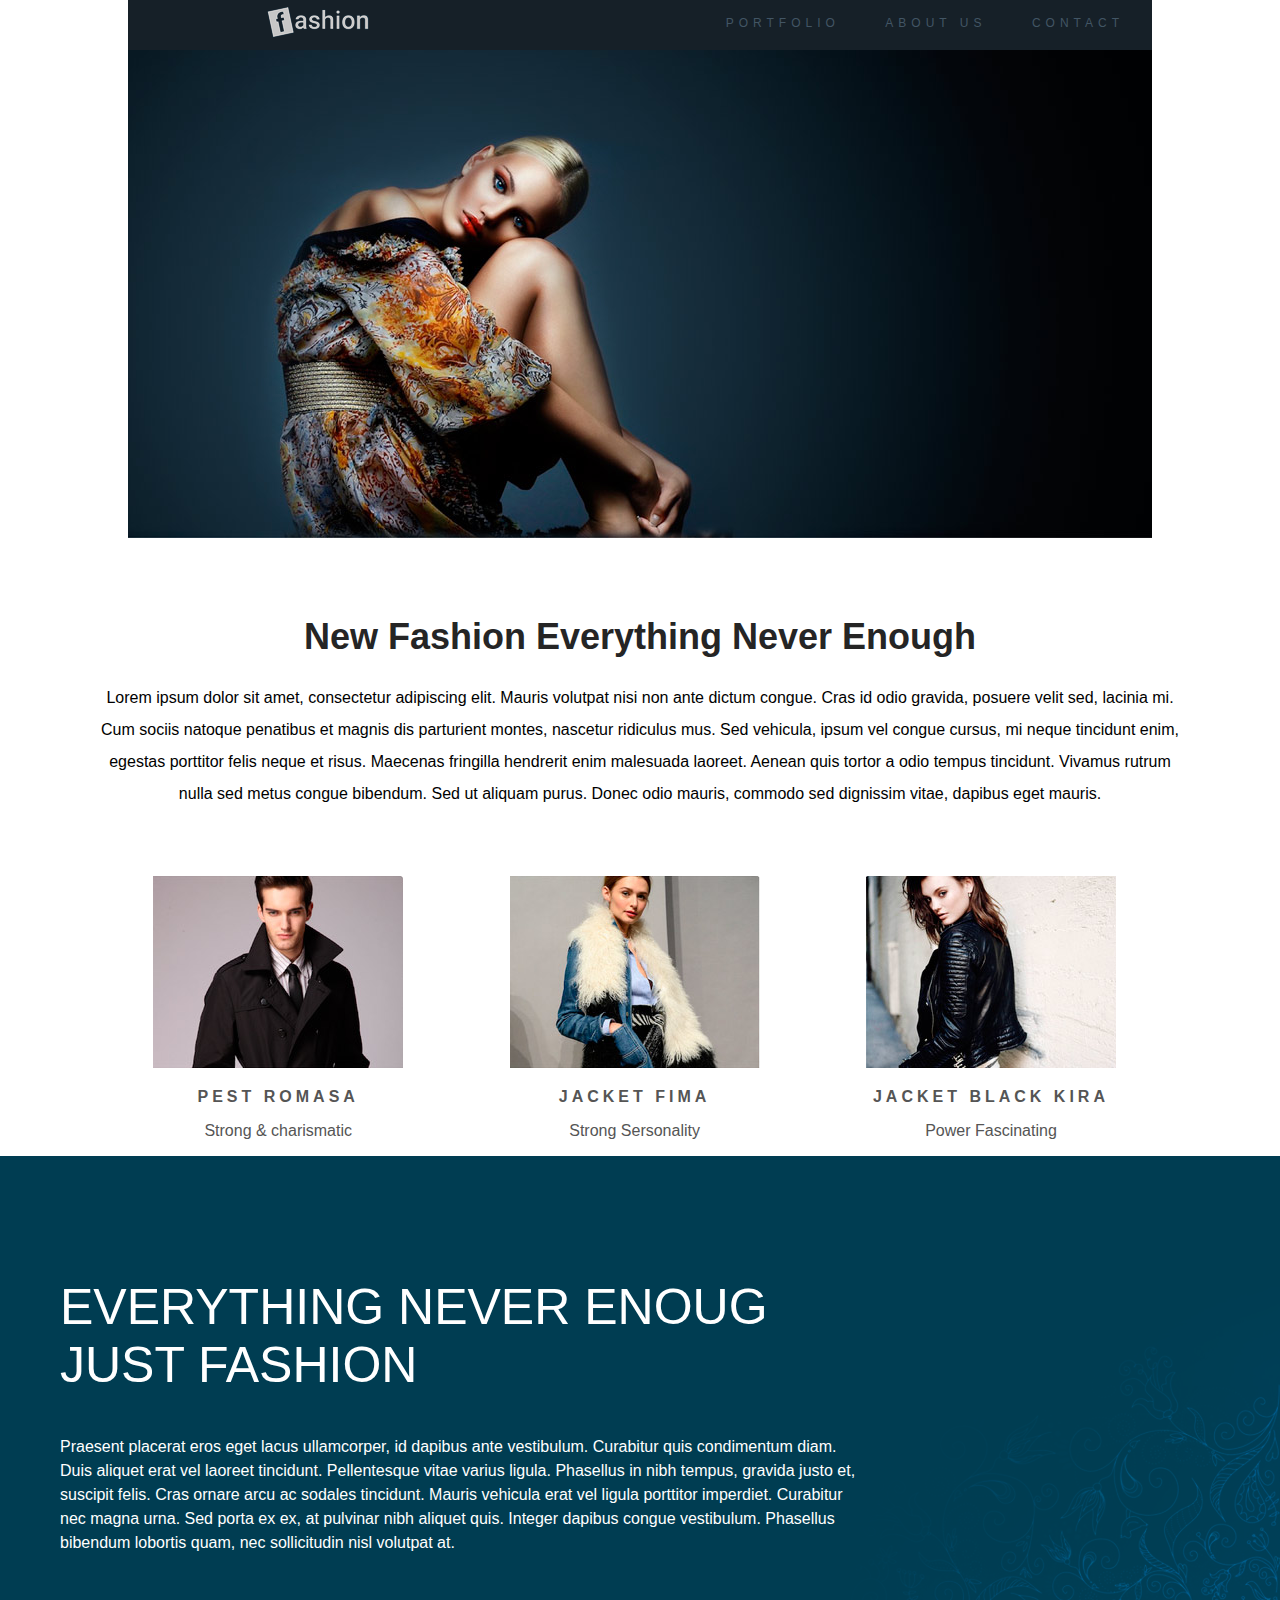
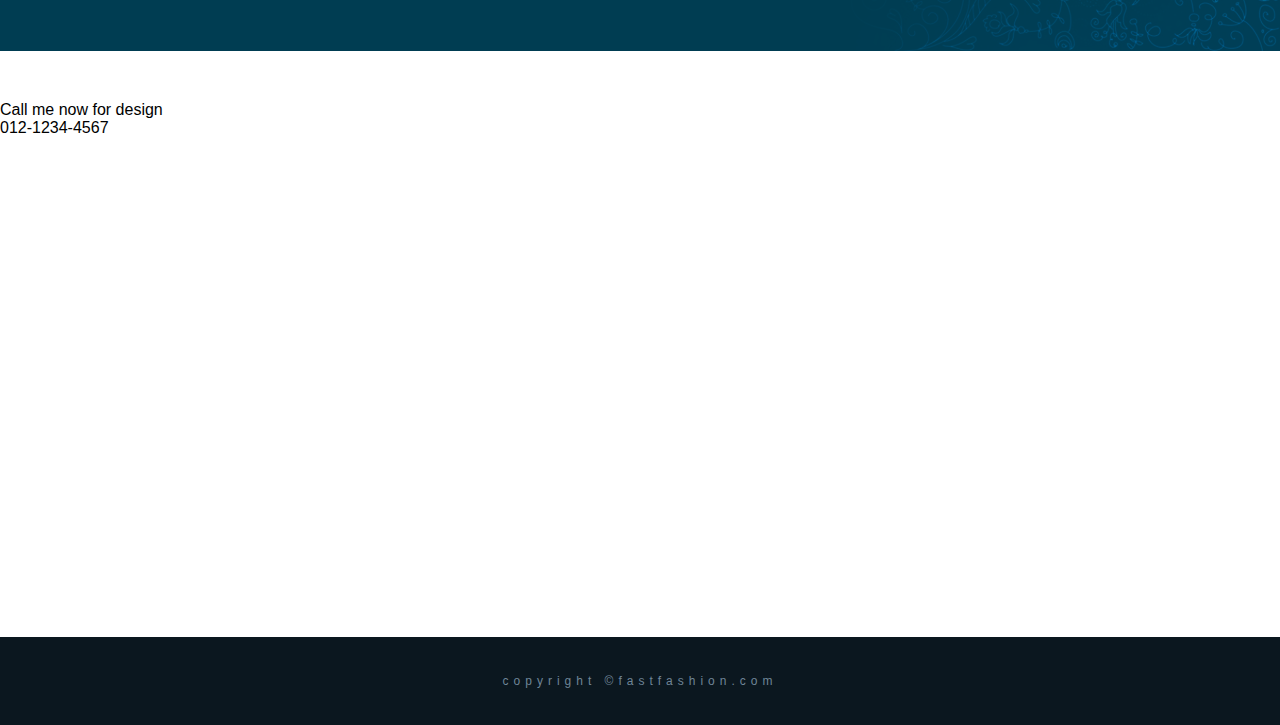
<file: ProjetoFashion-inicio/index.html>
<!doctype html>
<!-- doctype informa ao agente de usuario a versão do html que deve ser renderizada-->
<html lang="pt-br">

<head>
    <title>New Fashion Everything Never Enough</title>
    <meta charset="utf-8">
    <meta name="author" content="Daniel">
    <meta name="description" content="descrição bacanuda">
    <meta name="keywords" content="html5, tecnologia">

    <link rel="stylesheet" href="./css/estilo.css">

</head>

<body>
    <div id="principal">
        <header class="header-top">
            <img class="logotipo" src="imagens/logo.png" alt="logotipo fashion">
            <nav class="header-nav">
                <ul>
                    <li><a href=index.html>Portfolio</a></li>
                    <li><a href=index.html>About us</a></li>
                    <li><a href=index.html>Contact</a></li>
                </ul>
            </nav>
        </header>
        <img src="imagens/topo.jpg" alt="modelo feminina usando vestido sentada">
    </div>


    <article class="portfolio">
        <h1>New Fashion Everything Never Enough</h1>

        <p>Lorem ipsum dolor sit amet, consectetur adipiscing elit. Mauris volutpat nisi non ante dictum congue. Cras id
            odio gravida, posuere velit sed, lacinia mi. Cum sociis natoque penatibus et magnis dis parturient montes,
            nascetur ridiculus mus. Sed vehicula, ipsum vel congue cursus, mi neque tincidunt enim, egestas porttitor
            felis neque et risus. Maecenas fringilla hendrerit enim malesuada laoreet. Aenean quis tortor a odio tempus
            tincidunt. Vivamus rutrum nulla sed metus congue bibendum. Sed ut aliquam purus. Donec odio mauris, commodo
            sed dignissim vitae, dapibus eget mauris.</p>

    </article>

    <section class="gallery">

        <article class="gallery-card">
            <img src="imagens/modelo1.jpg" alt="modelo masculino">

            <p class="gallery-title">Pest Romasa</p>
            <p class="gallery-text">Strong &amp; charismatic</p>
        </article>
        <article class="gallery-card">
            <img src="imagens/modelo2.jpg" alt="modelo feminina usando casaco jeans com pele">
            <p class="gallery-title">Jacket Fima</p>
            <p class="gallery-text">Strong Sersonality</p>
        </article>

        <article class="gallery-card">
            <img src="imagens/modelo3.jpg" alt="modelo feminina usando casaco de couro">

            <p class="gallery-title">Jacket Black Kira</p>
            <p class="gallery-text">Power Fascinating</p>

        </article>
    </section>

    <article class="about">
        <h2>Everything Never Enoug <br>Just Fashion</h2>
        <p>Praesent placerat eros eget lacus ullamcorper, id dapibus ante vestibulum. Curabitur quis condimentum diam.
            Duis aliquet erat vel laoreet tincidunt. Pellentesque vitae varius ligula. Phasellus in nibh tempus, gravida
            justo et, suscipit felis. Cras ornare arcu ac sodales tincidunt. Mauris vehicula erat vel ligula porttitor
            imperdiet. Curabitur nec magna urna. Sed porta ex ex, at pulvinar nibh aliquet quis. Integer dapibus congue
            vestibulum. Phasellus bibendum lobortis quam, nec sollicitudin nisl volutpat at.</p>

    </article>



    <div id="contact">
        <andress>
            Call me now for design<br>
            012-1234-4567
        </andress>
    </div>
    <div class="maps">
        <iframe
            src="https://www.google.com/maps/embed?pb=!1m18!1m12!1m3!1d221729.67143001585!2d-51.19718298920479!3d-29.733483247626502!2m3!1f0!2f0!3f0!3m2!1i1024!2i768!4f13.1!3m3!1m2!1s0x95194261b7634de9%3A0x79b056a2d154e6c7!2sNovo%20Hamburgo%20-%20RS!5e0!3m2!1spt-BR!2sbr!4v1578421899690!5m2!1spt-BR!2sbr"
            width="600" height="450" frameborder="0" style="border:0;" allowfullscreen=""></iframe>
    </div>

    <footer class="rodape">
        <p>copyright &copy;fastfashion.com</p>
    </footer>

</body>

</html>
</file>
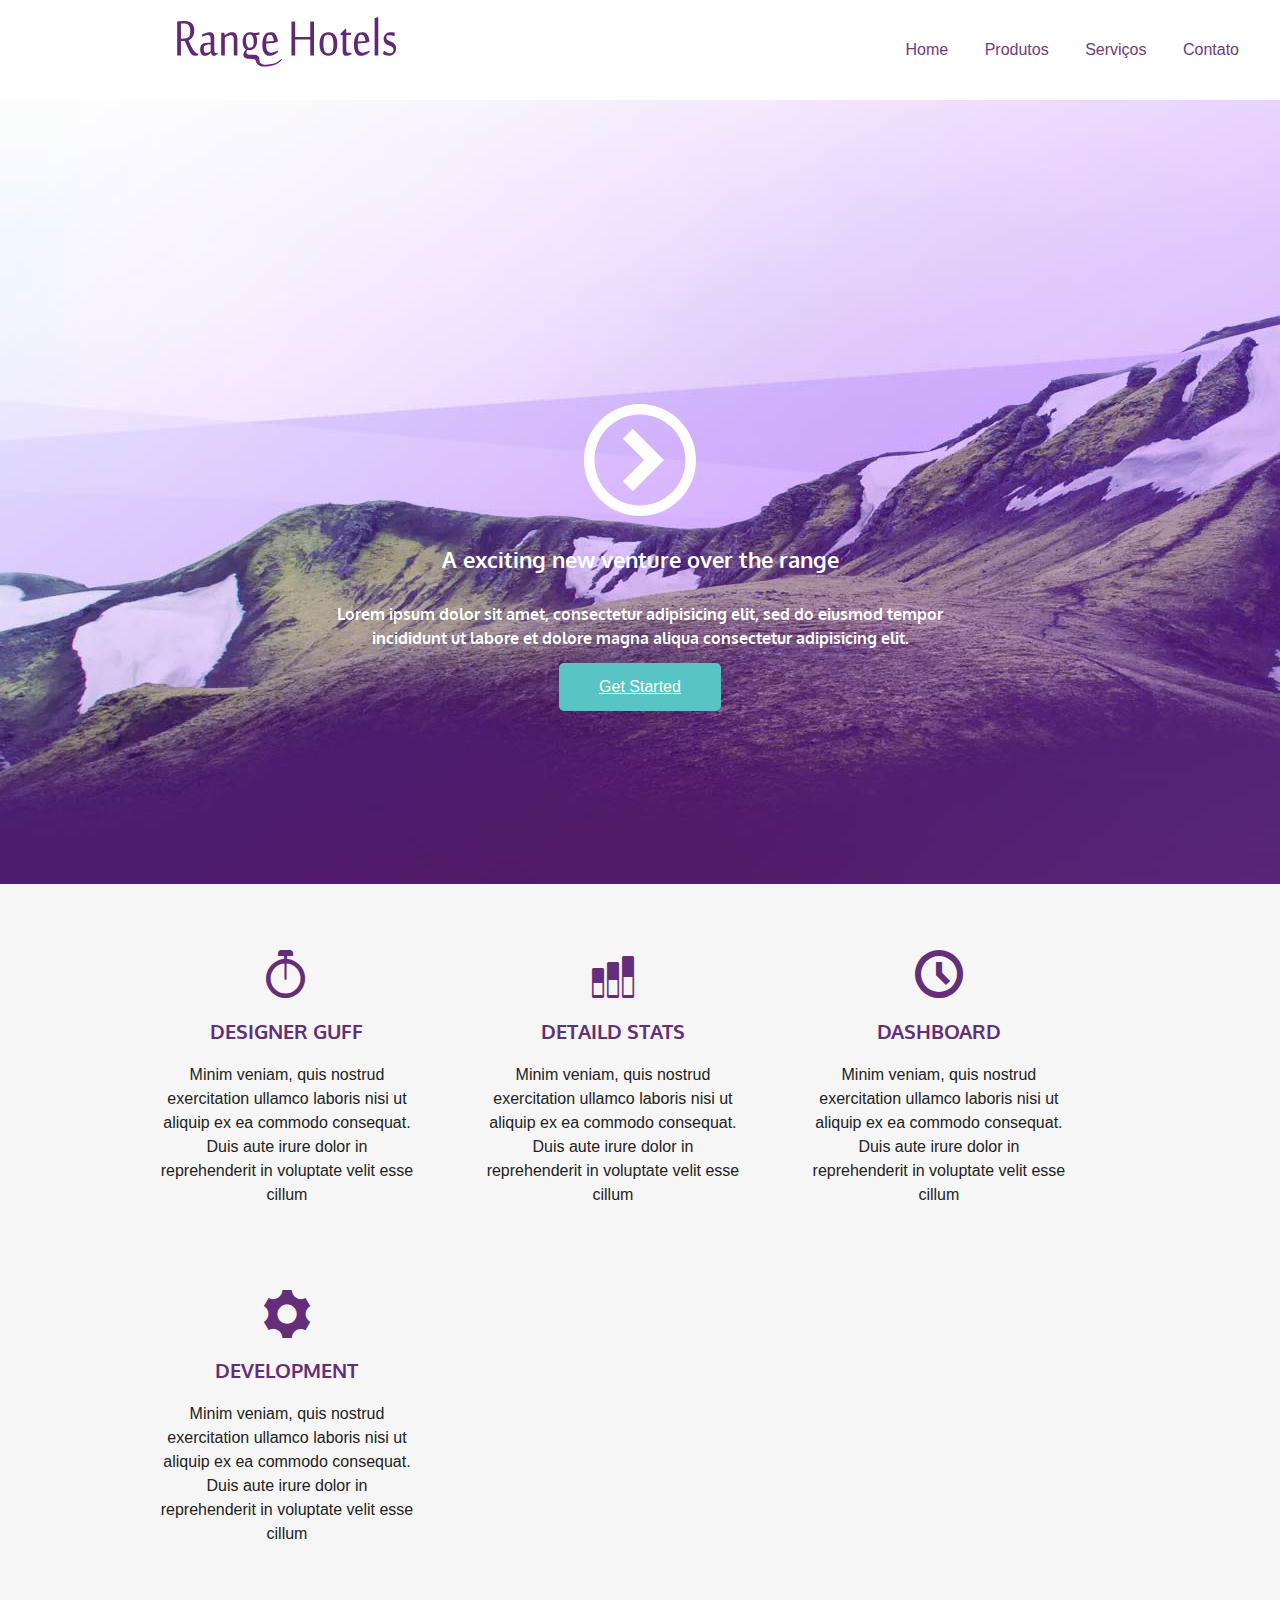
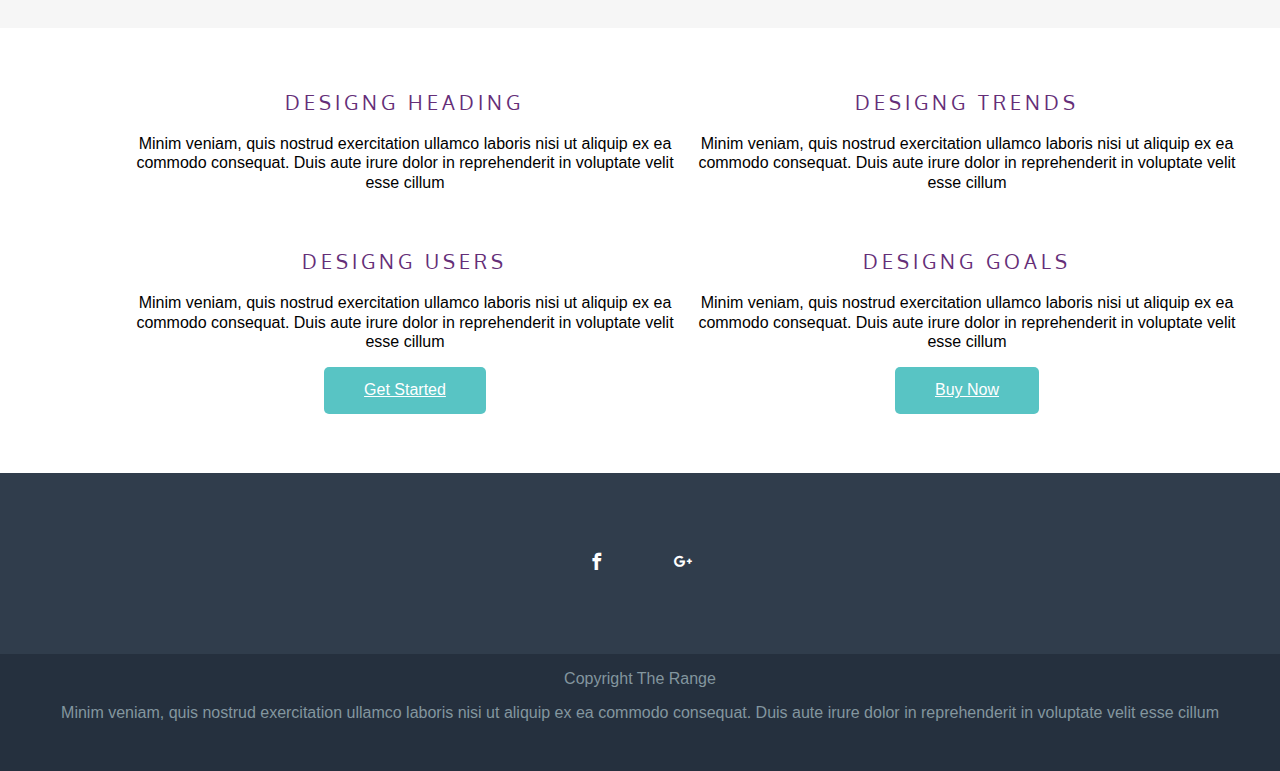
<file: Responsivo/08.06/index.html>
﻿<!doctype html>
<html lang="pt-br">

<head>
    <meta charset="utf-8">
    <title>Responsivo</title>
    <link href='http://fonts.googleapis.com/css?family=Oxygen:400,300,700' rel='stylesheet' type='text/css'>
    <link href="icomoon/style.css" rel="stylesheet">
    <link href="css/normalize.css" rel="stylesheet">
    <link href="css/main.css" rel="stylesheet">
</head>

<body>
    <header class="top-header clearfix">
        <div class="maxwidth">
            <img src="images/logo_mob.svg" alt="logotipo rang hoteis" class="top-header-logo">

            <nav class="top-nav">
                <ul>
                    <li><a href="#">Home</a></li>
                    <li><a href="#">Produtos</a></li>
                    <li><a href="#">Serviços</a></li>
                    <li><a href="#">Contato</a></li>
                </ul>
            </nav>
        </div>
    </header>

    <section class="top-content">
        <div class="maxwidth">
            <div class="icon-play">
                <img src="images/icon_play.svg" alt="">
            </div>

            <h1 class="top-content-title">A exciting new venture over the range</h1>
            <h2 class="top-content-subtitle">Lorem ipsum dolor sit amet, consectetur adipisicing elit, sed do eiusmod
                tempor incididunt ut labore et
                dolore magna aliqua consectetur adipisicing elit.</h2>
            <a href="#" class="button"> Get Started </a>
        </div>
    </section>

    <section class="middle-content row">
        <div class="maxwidth">
            <article class="col-1_4">
                <span class="icon-stopwatch"></span>
                <h3 class="middle-content-title">Designer Guff</h3>
                <p>Minim veniam, quis nostrud exercitation ullamco laboris nisi ut aliquip ex ea commodo consequat. Duis
                    aute irure dolor in reprehenderit in voluptate velit esse cillum</p>

            </article>

            <article class="col-1_4">
                <span class="icon-stats-bars2"></span>
                <h3 class="middle-content-title">Detaild Stats</h3>
                <p>Minim veniam, quis nostrud exercitation ullamco laboris nisi ut aliquip ex ea commodo consequat. Duis
                    aute irure dolor in reprehenderit in voluptate velit esse cillum</p>
            </article>


            <article class="col-1_4">
                <span class="icon-clock"></span>
                <h3 class="middle-content-title">Dashboard</h3>
                <p>Minim veniam, quis nostrud exercitation ullamco laboris nisi ut aliquip ex ea commodo consequat. Duis
                    aute irure dolor in reprehenderit in voluptate velit esse cillum</p>
            </article>

            <article class="col-1_4">
                <span class="icon-cog"></span>
                <h3 class="middle-content-title">Development</h3>
                <p>Minim veniam, quis nostrud exercitation ullamco laboris nisi ut aliquip ex ea commodo consequat. Duis
                    aute irure dolor in reprehenderit in voluptate velit esse cillum</p>
            </article>
        </div>
    </section>

    <section class="main-content row">
        <div class="maxwidth">
            <article class="main-content-article col-1_2">
                <h3 class="main-content-title">Designg Heading</h3>
                <p>Minim veniam, quis nostrud exercitation ullamco laboris nisi ut aliquip ex ea commodo consequat. Duis
                    aute irure dolor in reprehenderit in voluptate velit esse cillum</p>
            </article>

            <article class="main-content-article col-1_2">
                <h3 class="main-content-title">Designg Trends</h3>
                <p>Minim veniam, quis nostrud exercitation ullamco laboris nisi ut aliquip ex ea commodo consequat. Duis
                    aute irure dolor in reprehenderit in voluptate velit esse cillum</p>
            </article>
            <article class="main-content-article clearfix col-1_2">
                <h3 class="main-content-title">Designg Users</h3>
                <p>Minim veniam, quis nostrud exercitation ullamco laboris nisi ut aliquip ex ea commodo consequat. Duis
                    aute irure dolor in reprehenderit in voluptate velit esse cillum</p>
                <a href="#" class="button"> Get Started </a>
            </article>

            <article class="main-content-article clearfix col-1_2">
                <h3 class="main-content-title">Designg Goals</h3>
                <p>Minim veniam, quis nostrud exercitation ullamco laboris nisi ut aliquip ex ea commodo consequat. Duis
                    aute irure dolor in reprehenderit in voluptate velit esse cillum</p>
                <a href="#" class="button"> Buy Now </a>
            </article>
        </div>
    </section>

    <footer class="footer">
        <ul class="footer-menushare">
            <li><a href="images/facebook.png" class="icon-facebook"><span class="hiden"></span></a></li>
            <li><a href="images/twitter.png" class="icon-twitter"><span class="hiden"></span></a></li>
            <li><a href="images/icon_play.svg" class="icon-google-plus"><span class="hiden"></span></a></li>
        </ul>

        <p>Copyright The Range</p>

        <p>Minim veniam, quis nostrud exercitation ullamco laboris nisi ut aliquip ex ea commodo consequat. Duis aute
            irure dolor in reprehenderit in voluptate velit esse cillum</p>
    </footer>

</body>

</html>
</file>
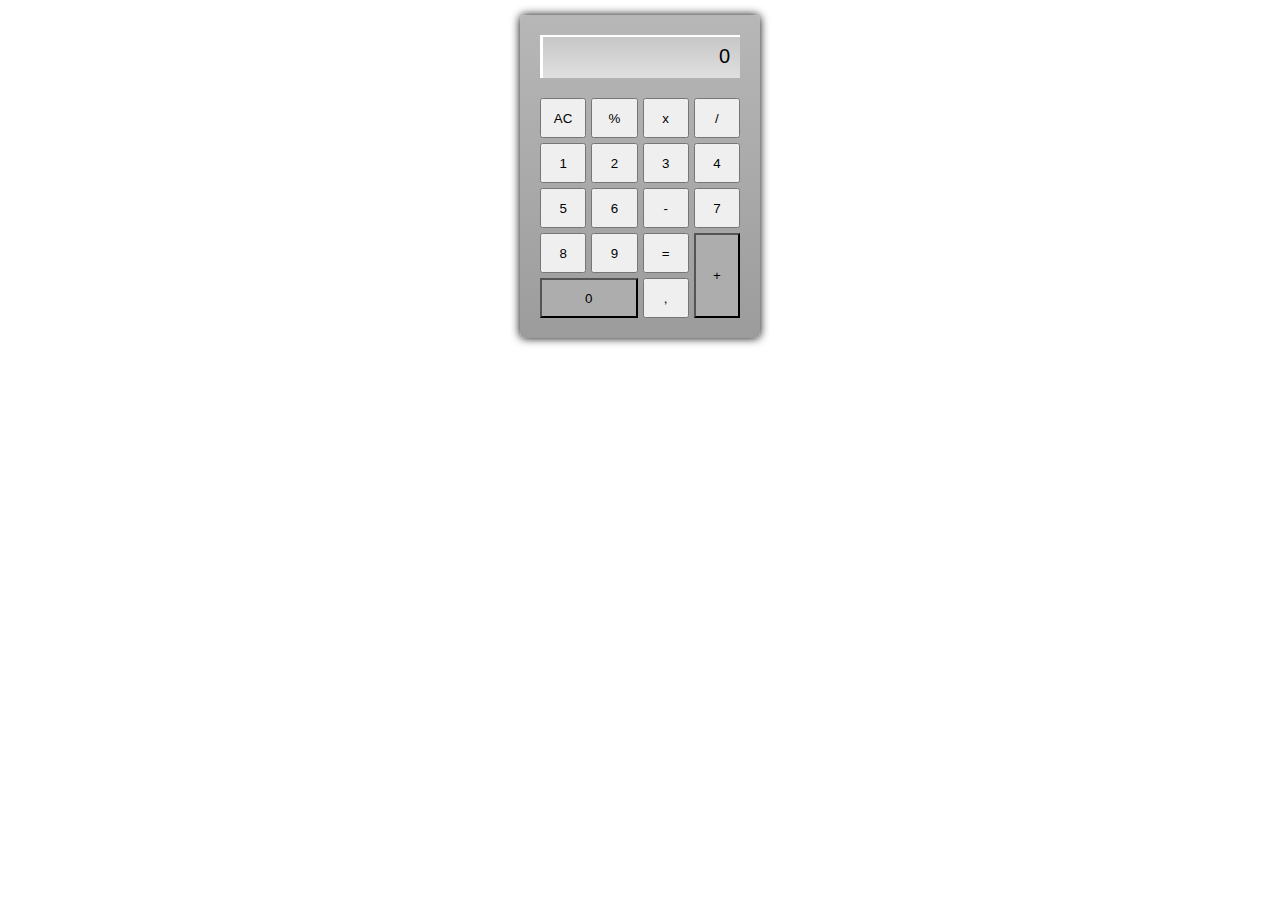
<file: Calculadora/base.html>
<!doctype html>
<!- - doctype informa ao agente de usuário a versão do html que deve ser renderizada- - >

<html lang = "pt-b"r>
    <link href=".//style.css" rel="stylesheet">

<head> 
    <title> Calculadora</title>
    <meta charset = "utf-8">
    <meta name = "author" content = Priscila>
    <meta name = "description" content = decrição para google>
    <meta name = "keywords" content = palavras>

</head>

<body>

	<div id="calculator">
		<div id="display">0</div>
		
        <button>AC</button> 
        <button>%</button> 
        <button>x</button> 
        <button>/</button>
        
        <button>1</button>
        <button>2</button>
        <button>3</button>
        <button>4</button>
         
        <button>5</button> 
        <button>6</button>  
        <button> - </button>   
        <button>7</button> 
        <button>8</button> 
        <button>9</button> 
        <button> = </button>
        <button class="mais">+</button> 
        <button class="zero">0</button> 
        <button>,</button> 
        
    </body>
    </html>
</file>
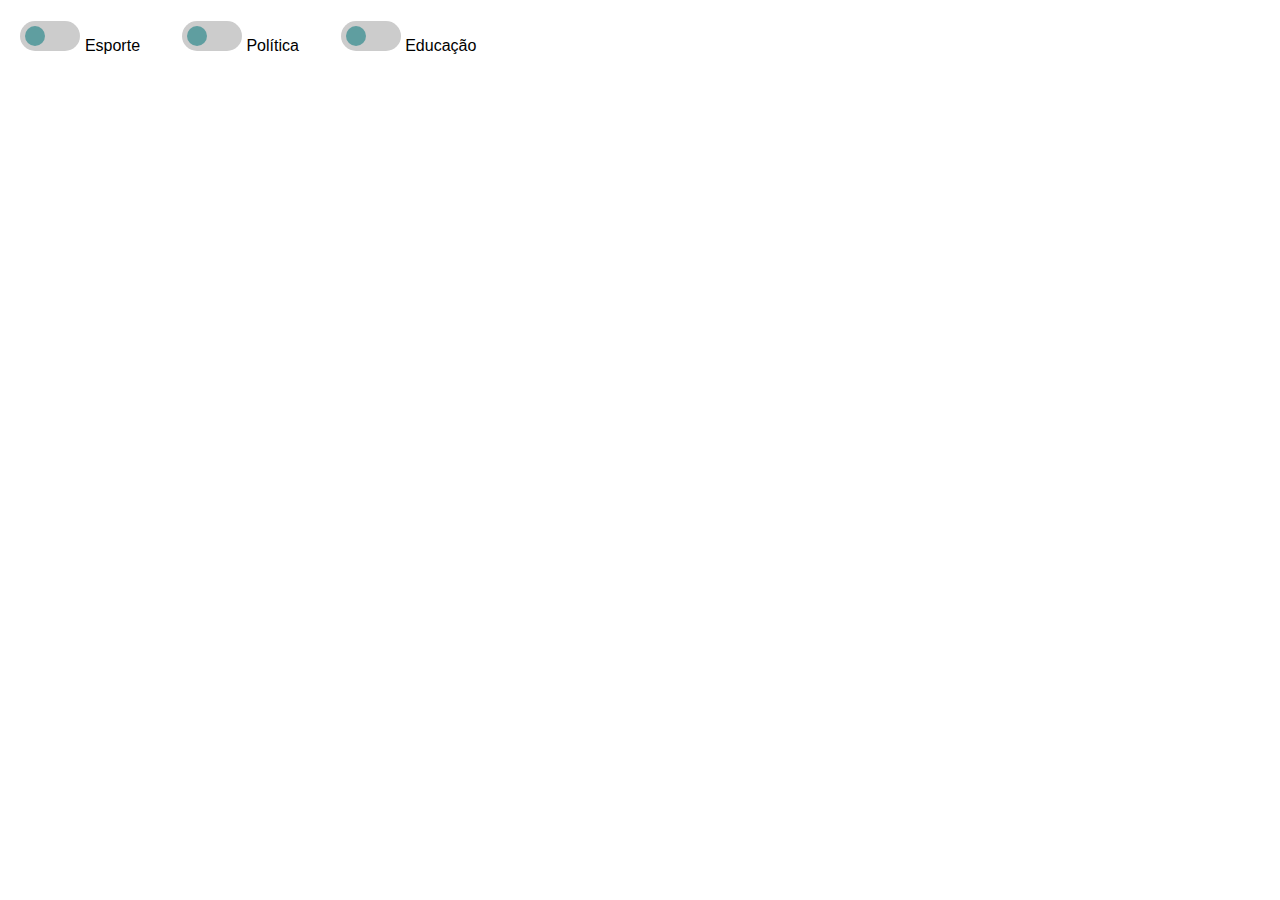
<file: Check-box/_base-html.html>
<!doctype html>

<html lang = "pt-b"r>

<head> 
    <title> página de exemplo estrutura básica</title>
    <meta charset = "utf-8">
    <meta name = "author" content = Priscila>
    <meta name = "description" content = decrição para google>
    <meta name = "keywords" content = palavras>

</head>

<style>

body{
    font-family: sans-serif;
}
    label{
        margin-right:25px;
    }

    label span{
        display: inline-block;
        width: 60px;
        right: 30px;
        background-color: #ccc;
        border-radius: 15px;

    }

    label span::before{
        content: "";
        display: block;
        background:#eee;
        width: 20px;
        height: 20px;
        border-radius: 50%;
        margin: 5px;
        transition: all .25 ease-in-out;
        background: cadetblue;

    }

    input{
        visibility: hidden;
        width: 1px;
        height: 1px;
        overflow: hidden;
    }

    label input:checked+span::before{
        transform: translateX(30px);

    }

</style>

<body>
    <h1> </h1>
</body>

<label>
    <input type="checkbox">
    <span></span>
    Esporte
</label>

<label>
    <input type="checkbox">
    <span></span>
    Política
</label>

<label>
    <input type="checkbox">
    <span></span>
    Educação
</label>

</html>
</file>
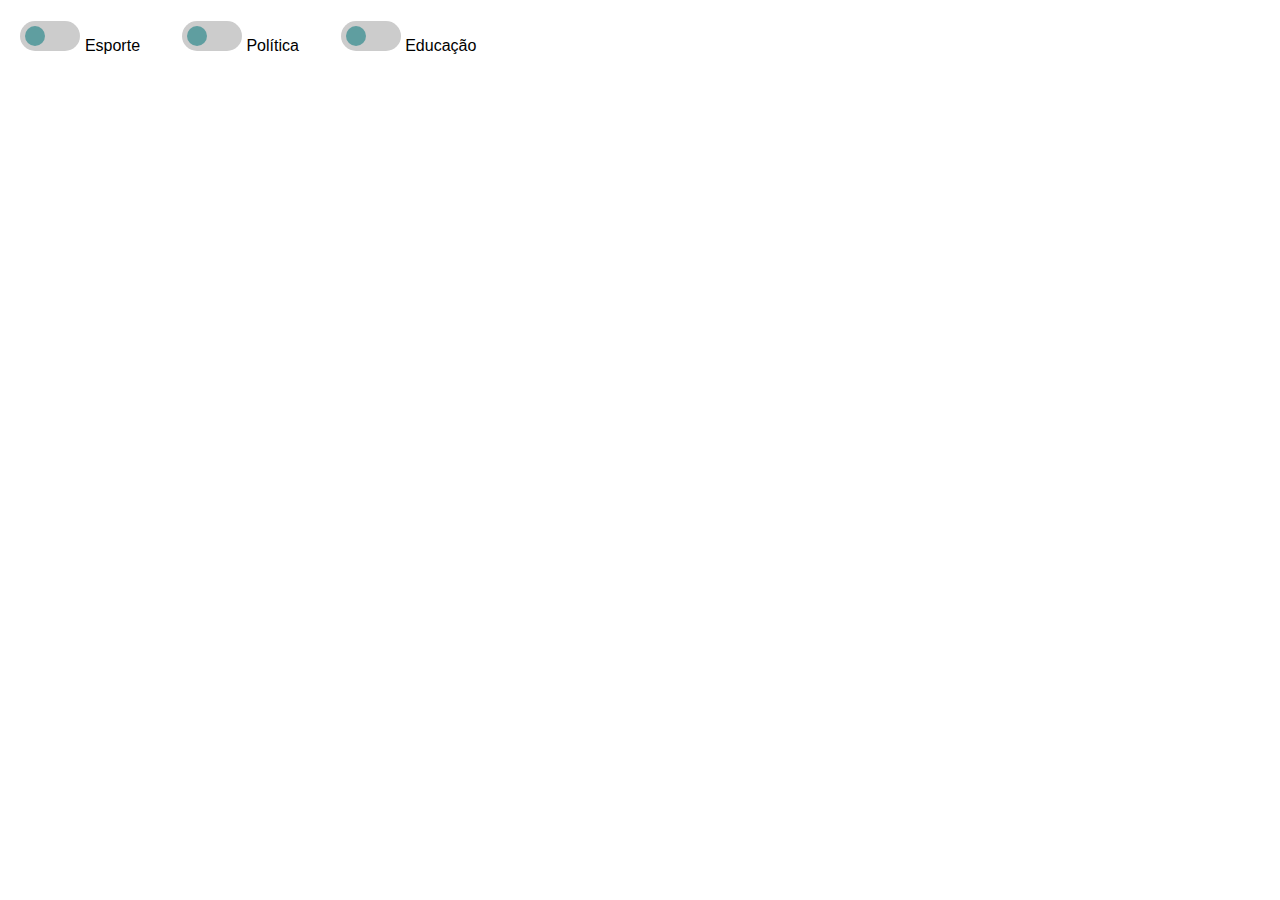
<file: Check-box/_check-box-html.html>
<!doctype html>

<html lang = "pt-b"r>

<head> 
    <title> página de exemplo estrutura básica</title>
    <meta charset = "utf-8">
    <meta name = "author" content = Priscila>
    <meta name = "description" content = decrição para google>
    <meta name = "keywords" content = palavras>

</head>

<style>

body{
    font-family: sans-serif;
}
    label{
        margin-right:25px;
    }

    label span{
        display: inline-block;
        width: 60px;
        right: 30px;
        background-color: #ccc;
        border-radius: 15px;

    }

    label span::before{
        content: "";
        display: block;
        background:#eee;
        width: 20px;
        height: 20px;
        border-radius: 50%;
        margin: 5px;
        transition: all .25 ease-in-out;
        background: cadetblue;

    }

    label input:focus+span{
        box-shadow: 0 0 0 1px red;
    }

    input{
        opacity: 0;
        width: 1px;
        height: 1px;
        overflow: hidden;
    }

    label input:checked+span::before{
        transform: translateX(30px);

    }

</style>

<body>
    <h1> </h1>
</body>

<label>
    <input type="checkbox">
    <span></span>
    Esporte
</label>

<label>
    <input type="checkbox">
    <span></span>
    Política
</label>

<label>
    <input type="checkbox">
    <span></span>
    Educação
</label>

</html>
</file>
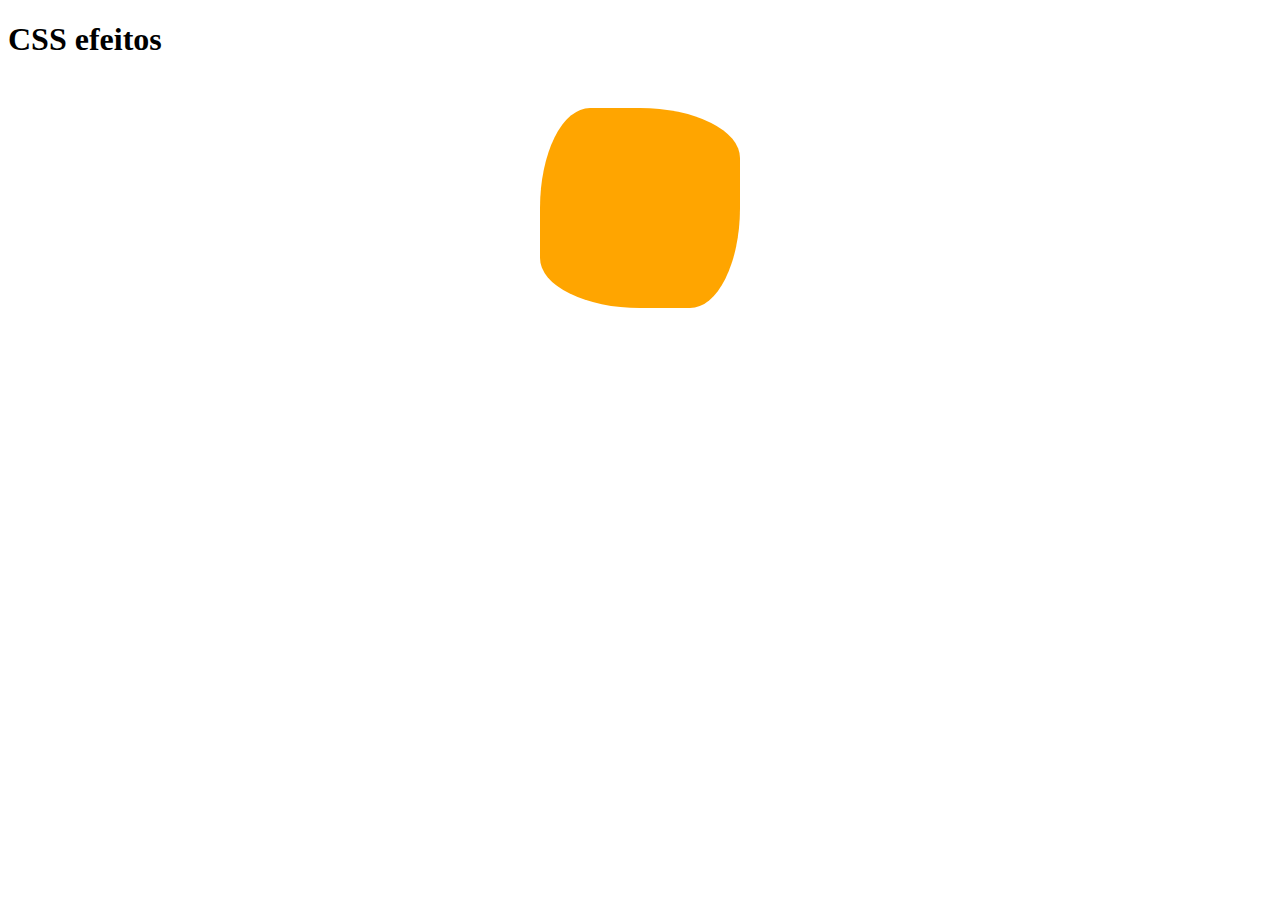
<file: efeitos-css/19-border-radius.html>
<!doctype html>
<!-- doctype informa ao agente de usuario a versão do html que deve ser renderizada-->
<html lang="pt-br">
    <head>
        <title> pagina de exemplo estrutura basica </title>
        <meta charset="utf-8">
        <meta name="author" content="Daniel">
        <meta name="description" content="descrição bacanuda">
        <meta name="keywords" content="html5, tecnologia">
        
        <style>
            #radius{
                background: orange;
                width: 200px;
                height: 200px;
                margin: 50px auto;
                
                border-radius: 50px 100px / 100px 50px;
            }
        </style>
    </head>
    <body>
        <h1>CSS efeitos</h1>
        
        <div id="radius"></div>
    </body>
</html>
</file>
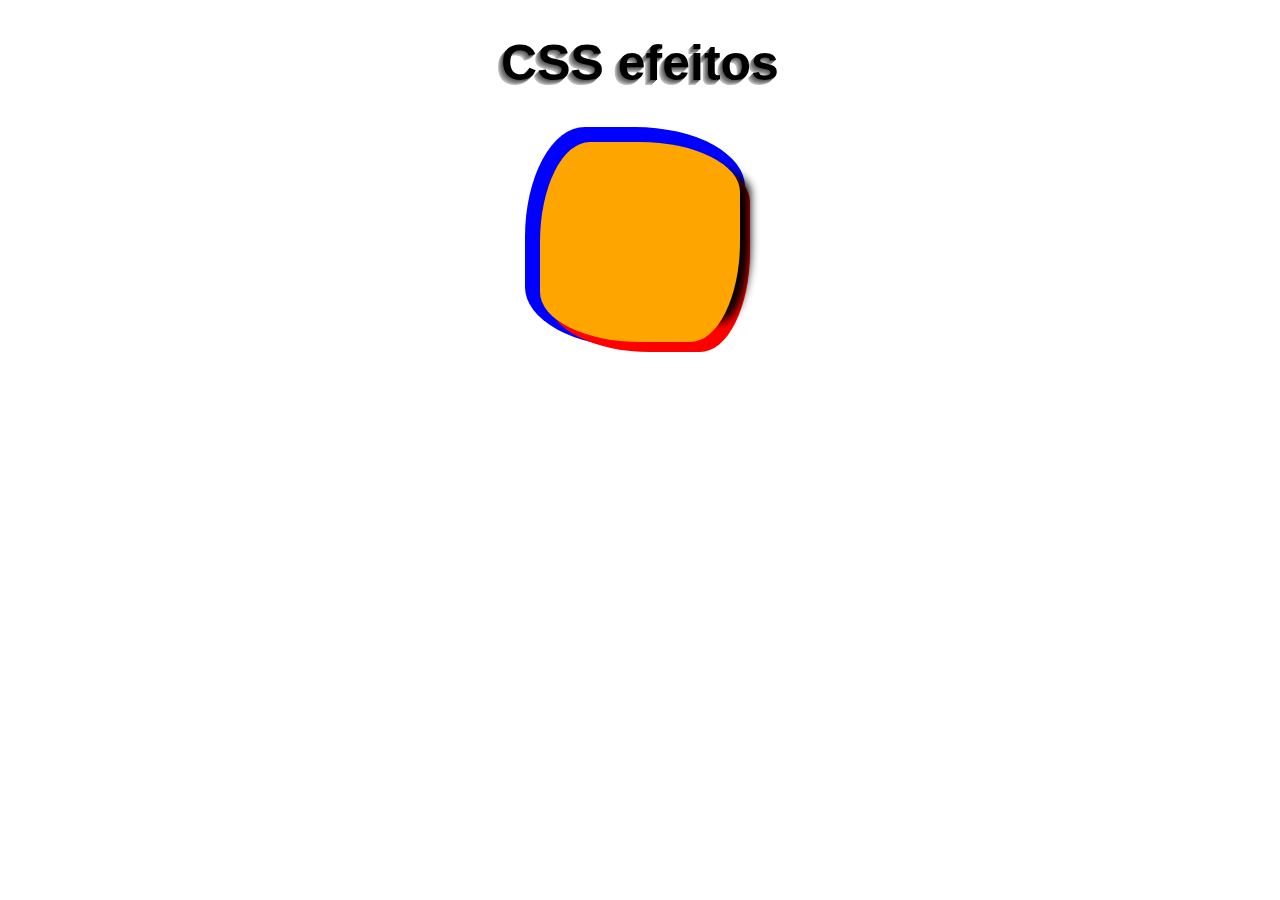
<file: efeitos-css/20-boxShadow (1).html>
<!doctype html>
<!-- doctype informa ao agente de usuario a versão do html que deve ser renderizada-->
<html lang="pt-br">
    <head>
        <title> pagina de exemplo estrutura basica </title>
        <meta charset="utf-8">
        <meta name="author" content="Daniel">
        <meta name="description" content="descrição bacanuda">
        <meta name="keywords" content="html5, tecnologia">
        
        <style>
            #radius{
                background: orange;
                width: 200px;
                height: 200px;
                margin: 50px auto;
                
                border-radius: 50px 100px / 100px 50px;
                
                box-shadow: 30px 0 10px -20px black, 10px 10px 0 red, -5px -5px 0 10px blue ;
            }
            
            h1{
                font-family: sans-serif;
                font-size: 50px;
                text-align: center;
                text-shadow: -1px 1px 0 #5d5d5d, -2px 2px 0 #727272, -3px 3px 0 #868686, -4px 4px 0 #a3a3a3, -5px 5px 0 #bcbcbc;
            }
        </style>
    </head>
    <body>
        <h1>CSS efeitos</h1>
        
        <div id="radius"></div>
    </body>
</html>
</file>
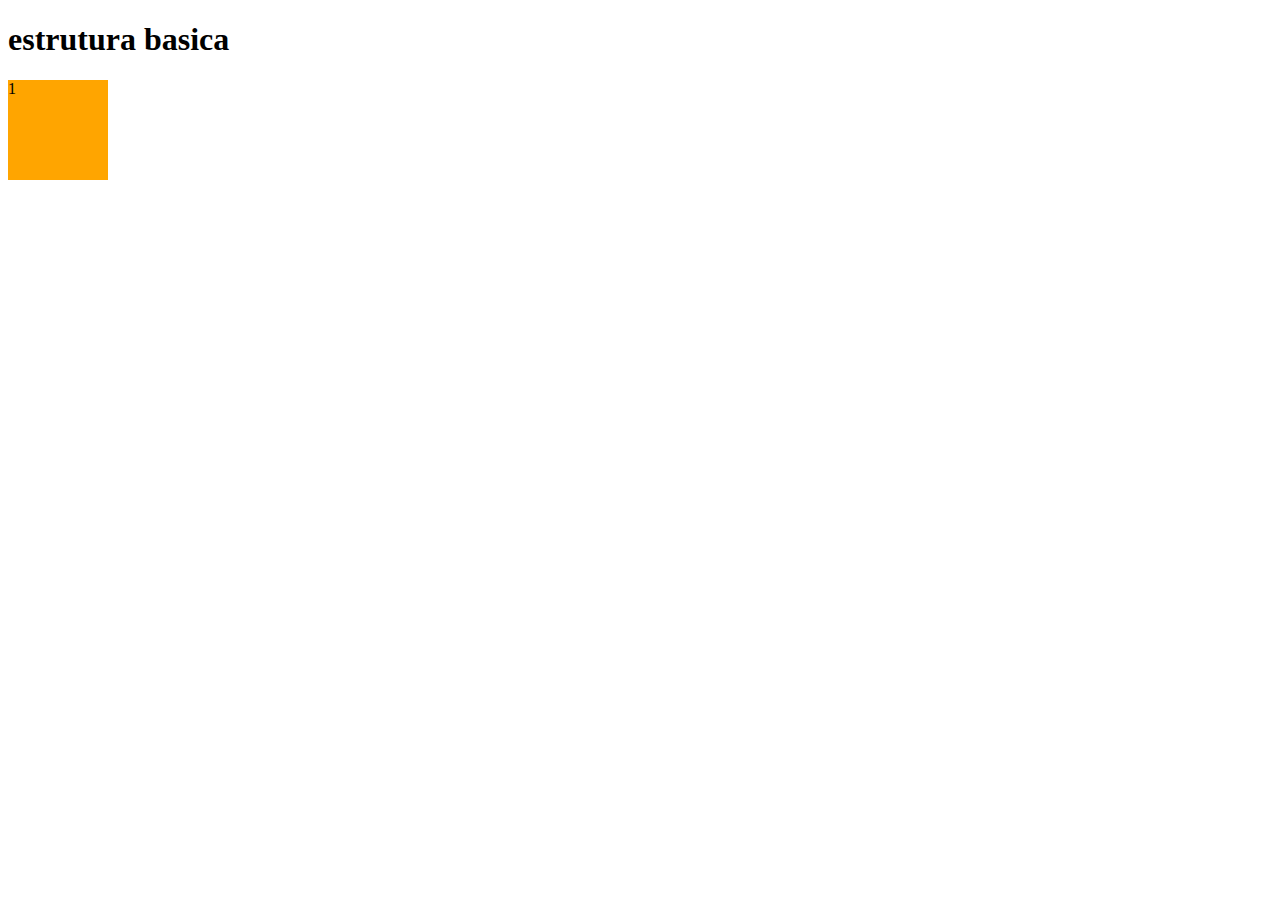
<file: efeitos-css/23-transition.html>
<!doctype html>
<!-- doctype informa ao agente de usuario a versão do html que deve ser renderizada-->
<html lang="pt-br">
    <head>
        <title> pagina de exemplo estrutura basica </title>
        <meta charset="utf-8">
        <meta name="author" content="Daniel">
        <meta name="description" content="descrição bacanuda">
        <meta name="keywords" content="html5, tecnologia">
        
        <style>
        
            div{
                width: 100px;
                height: 100px;
                background-color: orange; 
                
                transition-property: width, height;
                transition-duration: 1s, 3s;
                transition-timing-function: cubic-bezier(.67,-0.38,.5,1.5), linear;
                transition-delay: 0s, .3s;
                
            }
            
            div:hover{
                width: 400px;
                height: 400px;
                
            }
        </style>
    </head>
    <body>
        <h1>estrutura basica</h1>
        
        <div>1</div>
    </body>
</html>
</file>
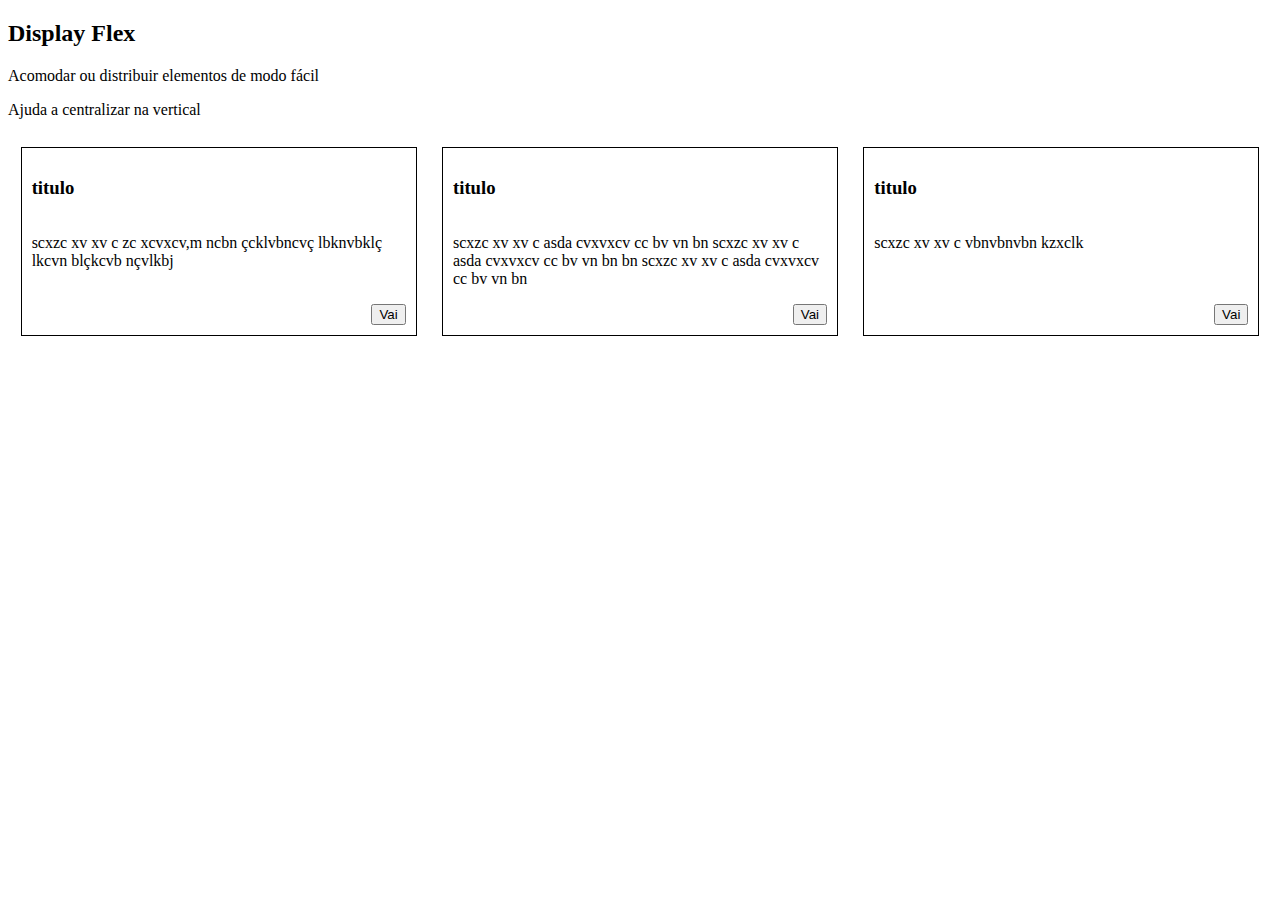
<file: FlexBox/43-flexbox-cards-inicio.html>
<!doctype html>
<!-- doctype informa ao agente de usuario a versão do html que deve ser renderizada-->
<html lang="pt-br">
    <head>
        <title> pagina de exemplo estrutura basica </title>
        <meta charset="utf-8">
        <meta name="author" content="Daniel">
        <meta name="description" content="descrição bacanuda">
        <meta name="keywords" content="html5, tecnologia">
        
        <style>
            .cardContainer{
                display: flex;
                
            }

            .cardFlex{
                border: 1px solid black;
                width: 30%;
                padding: 10px;                
                display: inline-block;
                margin:1%;
                display: flex;
                flex-direction: column;
                
            }
            .cardFlex p{
            flex-grow: 1;
                
            }

            .cardFlex button {
                align-self: flex-end;
            }
            
        </style>
    </head>
    <body>
        <h2>Display Flex</h2>
        <p>Acomodar ou distribuir elementos de modo fácil</p>
        <p>Ajuda a centralizar na vertical</p>
        
        <section class="cardContainer">
            <article class="cardFlex">
                <h3>titulo</h3>
                <p>scxzc xv xv c zc xcvxcv,m ncbn çcklvbncvç lbknvbklç lkcvn blçkcvb nçvlkbj </p>
                <button>Vai</button>
            </article>

            <article class="cardFlex">
                <h3>titulo</h3>
                <p>scxzc xv xv c asda cvxvxcv cc bv vn bn scxzc xv xv c asda cvxvxcv cc bv vn bn bn scxzc xv xv c asda cvxvxcv cc bv vn bn</p>
                <button>Vai</button>
            </article>

            <article class="cardFlex">
                <h3>titulo</h3>
                <p>scxzc xv xv c vbnvbnvbn kzxclk</p>
                <button>Vai</button>
            </article>
        </section>
        
    </body>
</html>
</file>
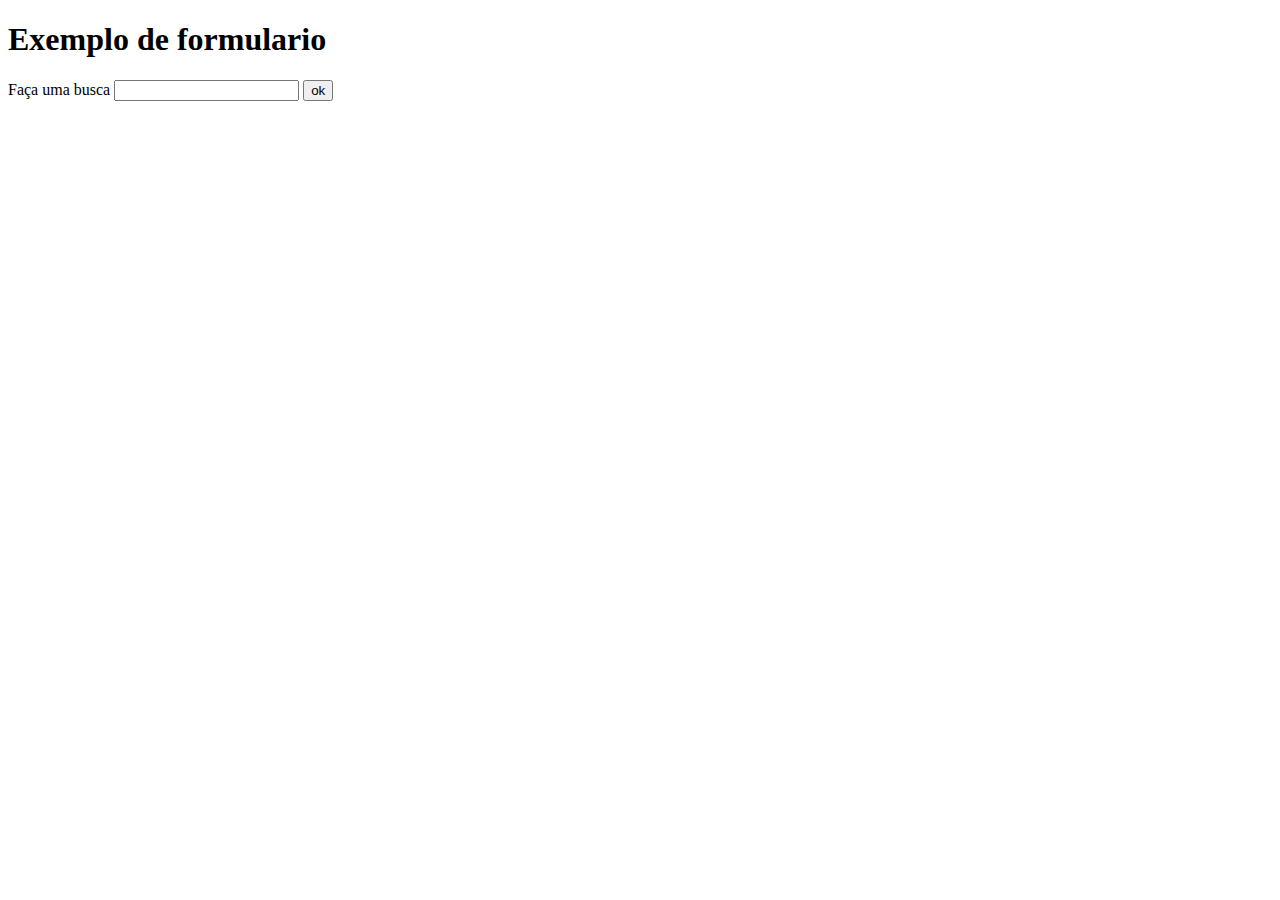
<file: formulario/16-form.html>
<!doctype html>
<!-- doctype informa ao agente de usuario a versão do html que deve ser renderizada-->
<html lang="pt-br">
    <head>
        <title> pagina de exemplo estrutura basica </title>
        <meta charset="utf-8">
        <meta name="author" content="Daniel">
        <meta name="description" content="descrição bacanuda">
        <meta name="keywords" content="html5, tecnologia">
    </head>
    <body>
        <h1>Exemplo de formulario</h1>
        
        <form action="http://google.com/search" method="GET" target="_blank">
            <label for="txtbusca">Faça uma busca</label>
            <input type="text" name="q" id="txtbusca">
            <input type="submit" value="ok">
        </form>
    </body>
</html>
</file>
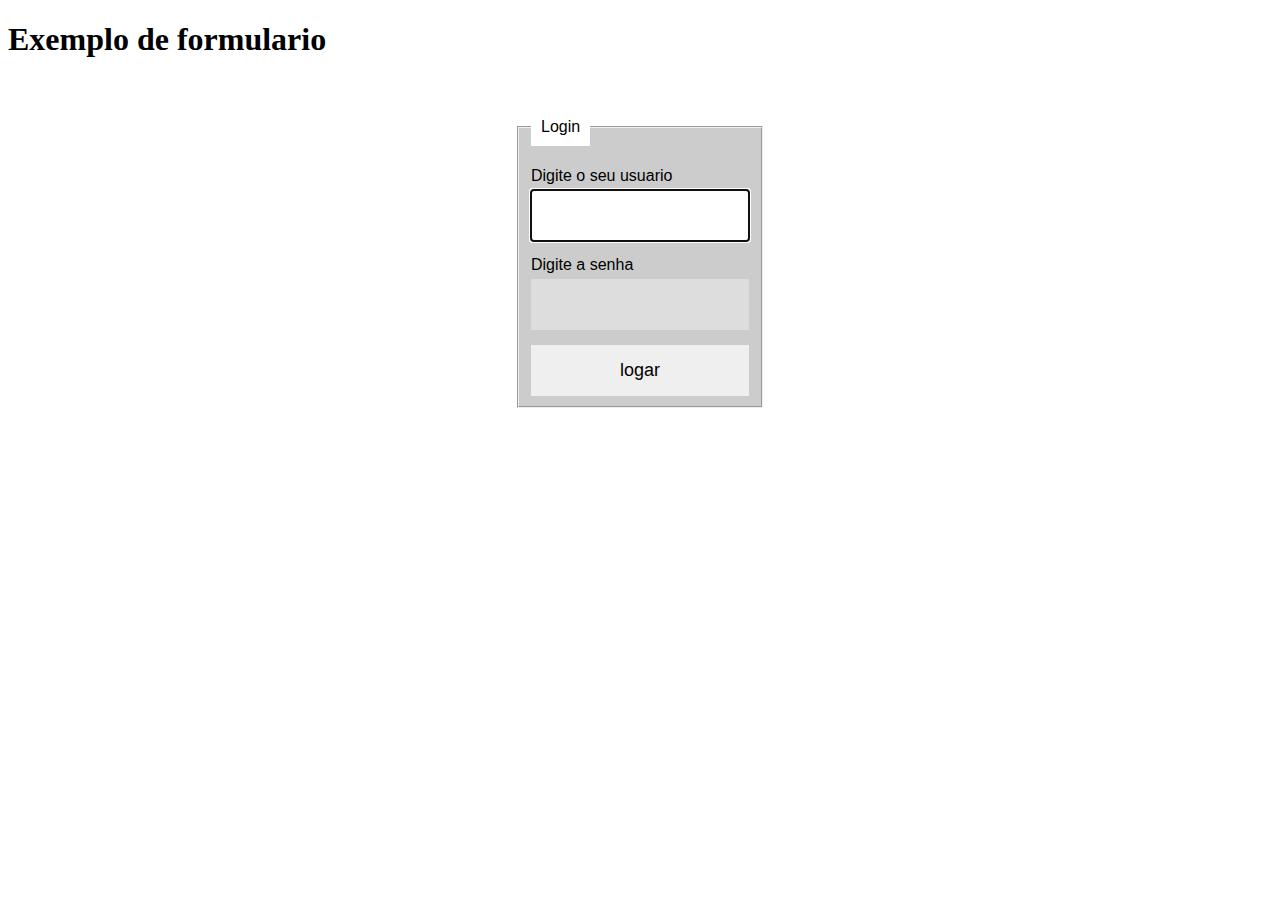
<file: formulario/17-formlogin.html>
<!doctype html>
<!-- doctype informa ao agente de usuario a versão do html que deve ser renderizada-->
<html lang="pt-br">
    <head>
        <title> pagina de exemplo estrutura basica </title>
        <meta charset="utf-8">
        <meta name="author" content="Daniel">
        <meta name="description" content="descrição bacanuda">
        <meta name="keywords" content="html5, tecnologia">
        
        <style>
            .formLogin{
                width: 250px;
                margin: 50px auto 0;
                font-family: sans-serif;
            }
            .formLogin fieldset{
                background: #ccc;
            }
            .formLogin legend{
                background: white;
                display: inline-block;
                padding: 10px;
            }
            .formLogin label{
                margin-top: 15px;
                display: block;
                margin-bottom: 5px;
            }
            
            #user, #pass, .btn{
                display: block;
                width: 100%;
                box-sizing: border-box;
                padding: 15px;
                font-size: 18px;
                border: none;
            }
            #user, #pass{
                background: #ddd;
            }
            #user:focus, #pass:focus{
                background: white;
            }
            
            .btn{
                margin-top: 15px;
            }
            #user{
                margin-bottom: 15px;
            }
        </style>
    </head>
    <body>
        <h1>Exemplo de formulario</h1>
        
        <form action="#" method="POST" class=formLogin>
            <fieldset>
                
                <legend>Login</legend>
                
                <label for="user">Digite o seu usuario</label>
                <input type="text" id="user" name="user" autofocus>
                
                <label for="pass">Digite a senha</label>
                <input type="password" id="pass" name="pass">
                
                <input type="submit" value="logar" class="btn">
                
            </fieldset>
        </form>
    </body>
</html>
</file>
<file: ProjetoFashion-inicio/css/estilo.css>
body {
    font-family: tahoma, arial, sans-serif;
    margin: 0;
    padding: 0;
}

#principal {
    width: 1024px;
    margin: 0 auto;
}

.header-top {
    height: 50px;
    background: #162028;
    position: relative; 
}

.logotipo {
    margin: 5px 0 0 135px;
}

.header-nav {  
    position: absolute;
    top:0;
    right: 0;
    height: 100%;
}

.header-nav ul{
    margin: 0;
    padding: 0;

}

.header-nav li{
    list-style: none;
    display: inline-block;
    margin: 0 15px 0 0;
    padding:13px;
}
.header-nav a{
    color: #425564;
    text-decoration: none;
    text-transform: uppercase;
    font-size: 12px;
    letter-spacing: 5px;
    transition: color 0.3s linear;
}

.header-nav a:hover{
    color: white;
}

.portfolio{
    padding: 50px 100px;
    text-align: center;
}

.portfolio h1{
    font-size: 36px;
    color:#252525
}

.portfolio p{
    font-size: 16px;
    line-height: 2em; 
}

.gallery{
    color:#555;
    padding:0 100px 0 100px; 
    overflow: auto;
}
.gallery-card{
    width: 33%;
    float: left;
    text-align: center;
}

.gallery-title{
    text-transform: uppercase;
    letter-spacing: 4px;
    font-size: 16px;
    font-weight: bold;
}

.about{
    background-color: #003d52;
    padding: 80px 60px;
    color: white;
    background-image: url(../imagens/bg_detalhe.png);
    background-repeat: no-repeat;
    background-position: right bottom;
}

.about h2{
    text-transform: uppercase;
    font-size: 50px;
    font-weight: normal;
}
.about p{
    line-height:1.5;
    width: 70%;
}

#contact{
    margin: 50px 0;
}

#contact address{
    color:#143f52;
    text-transform: uppercase;
    font-size: 26px;
    font-weight: bold;
    font-style: normal;
    text-align: center;
    
}
.maps{
    width: 100%;
    height: 450px;
}
.maps iframe{
    width: 100%;
}
.rodape{
    background:#0b171f;
    padding:25px;
    font-size: 12px;
    color: #6f8597;
    letter-spacing: 5px;
    text-align: center;
}
</file>
<file: Responsivo/08.06/icomoon/style.css>
@font-face {
  font-family: 'icomoon';
  src:  url('fonts/icomoon.eot?lrd5cp');
  src:  url('fonts/icomoon.eot?lrd5cp#iefix') format('embedded-opentype'),
    url('fonts/icomoon.ttf?lrd5cp') format('truetype'),
    url('fonts/icomoon.woff?lrd5cp') format('woff'),
    url('fonts/icomoon.svg?lrd5cp#icomoon') format('svg');
  font-weight: normal;
  font-style: normal;
  font-display: block;
}

[class^="icon-"], [class*=" icon-"] {
  /* use !important to prevent issues with browser extensions that change fonts */
  font-family: 'icomoon' !important;
  speak: none;
  font-style: normal;
  font-weight: normal;
  font-variant: normal;
  text-transform: none;
  line-height: 1;

  /* Better Font Rendering =========== */
  -webkit-font-smoothing: antialiased;
  -moz-osx-font-smoothing: grayscale;
}

.icon-clock:before {
  content: "\e94e";
}
.icon-stopwatch:before {
  content: "\e952";
}
.icon-cog:before {
  content: "\e994";
}
.icon-stats-bars2:before {
  content: "\e99d";
}
.icon-google-plus:before {
  content: "\ea8b";
}
.icon-facebook:before {
  content: "\ea90";
}
.icon-tumblr:before {
  content: "\eab9";
}
</file>
<file: Responsivo/08.06/css/main.css>
@charset "UTF-8";
html {
    font-family: sans-serif;
}

h1, h2, h3, h4, h5, h6 {
    font-family: "Oxygen", "arial";
}

.clearfix::after, .row:after {
    content: '';
    display: block;
    clear: both;
}

.maxwidth {
    max-width: 1124px;
    margin-left: auto;
    margin-bottom: auto;
}

.button {
    display: inline-block;
    padding: .9em 2.5em;
    background: #58c4c4;
    border-radius: 5px;
    color: white;
    text-align: none;
}

.button:hover {
    background: #37a0a0;
}

.icon-play {
    height: 5em;
    display: none;
}

.icon-play img {
    max-width: 100%;
    max-height: 100%;
}

.top-header {
    text-align: center;
}

.top-header-logo {
    margin: .5em;
}

.top-nav {
    background: #612674;
    text-align: center;
    margin: 25px;
}

.top-nav ul {
    margin: 0;
    padding: 0;
    list-style: none;
}

.top-nav a {
    color: white;
    text-decoration: none;
    display: block;
    padding: 1em;
}

.top-nav a:hover {
    background: #7c3792;
}

.top-content {
    padding: 1em;
    text-align: center;
    background: #f6f6f6;
}

.top-content-title {
    color: #612674;
    font-size: 1.375em;
    margin: 1.375em;
}

.top-content-subtitle {
    color: #a87bb7;
    font-size: 1em;
    line-height: 1.5em;
}

.middle-content {
    padding: 2em;
    background: #f6f6f6;
    text-align: center;
}

.middle-content-title {
    font-size: 1.25em;
    color: #652e78;
    text-transform: uppercase;
}

.middle-content p {
    line-height: 1.5;
    color: #222;
}

.middle-content span[class^=icon] {
    font-size: 3em;
    color: #652e78;
}

.main-content {
    padding: 2em;
}

.main-content p {
    line-height: 1.2em;
}

.main-content-article {
    margin-bottom: 3em;
    text-align: center;
}

.main-content-title {
    letter-spacing: 1.25em;
    font-size: 1.25em;
    color: #652e78;
    text-transform: uppercase;
    letter-spacing: .2em;
    font-weight: normal;
}

.hidden {
    width: 0;
    height: 0;
    overflow: hidden;
    opacity: 0;
    display: block;
}

.footer {
    background: #25303e;
    color: #83969f;
    text-align: center;
    padding-bottom: 2em;
}

.footer-menushare {
    background: #303d4c;
    padding: 5em;
}

.footer-menushare li {
    display: inline;
    margin: 0 1em;
}

.footer-menushare a {
    font-size: 1.1em;
    text-decoration: none;
    color: white;
}

@media screen and (min-width:48.75em) {
    .top-header-logo {
        float: left;
    }
    .icon-play {
        display: block;
    }
    .top-nav {
        background: transparent;
        float: right;
    }
    .top-nav ul {
        padding: 0;
        margin: o;
    }
    .top-nav li {
        display: inline-block;
    }
    .top-nav a {
        color: #713a84;
    }
    .top-nav a:hover {
        background: #e7d9fc;
    }
    .top-content {
        background: #521a66;
    }
    .top-content-title, .top-content-subtitle {
        color: white;
    }
    .col-1_4 {
        width: 44%;
        margin: 3%;
        float: left;
    }
    .main-content-article .button {
        float: right;
    }
}

@media screen and (min-width:62.5em) {
    .top-content {
        background: #521a66 url(../images/bg_topo_1198x670.jpg);
        height: 20em;
        padding-top: 17em;
        background-position: center bottom;
    }
}

@media screen and (min-width:74em) {
    .top-content {
        background: url(../images/bg_topo_1600x1374.jpg);
        padding: 19em 20em 10em;
        background-position: center top;
    }
    .icon-play {
        height: 7em;
    }
    .col-1_4 {
        width: 23%;
        margin: 3%;
    }
    .col-1_2 {
        width: 48%;
        margin: 1%;
        float: left;
    }
    .main-content-article .button {
        float: none;
    }
</file>
<file: Calculadora/style.css>
body{
		font-family: sans-serif;
	}

	#calculator{
        width: 200px;
        background-image: linear-gradient(#b7b7b7,#9c9c9c);
        padding: 20px;
        border-radius: 5px;
        box-shadow: 0 0 10px rgba(0, 0, .8);
        margin:15px auto;

		display: grid;
		grid-template-columns: repeat(4, 1fr);
		grid-gap: 5px;
		grid-template-rows: auto repeat(5, 40px);
	}
		

	button{

		padding: 0.25em;
	}

	#display{
		padding: 10px;
		font-size: 20px;
		text-align: right;
		background-image: linear-gradient(#c5c5c5, #e0e0e0);
		box-shadow: inset 3px 2px 0 white;
		margin-bottom: 15px;

		grid-column: 1/-1;
		
		
	}

	.mais{
		background-color:#adadad;
		grid-row: 5/7;
		grid-column: 4/5;

        
	}

	.zero{
		background-color: #adadad;
		grid-column: 1/3;
		
	}
</file>
